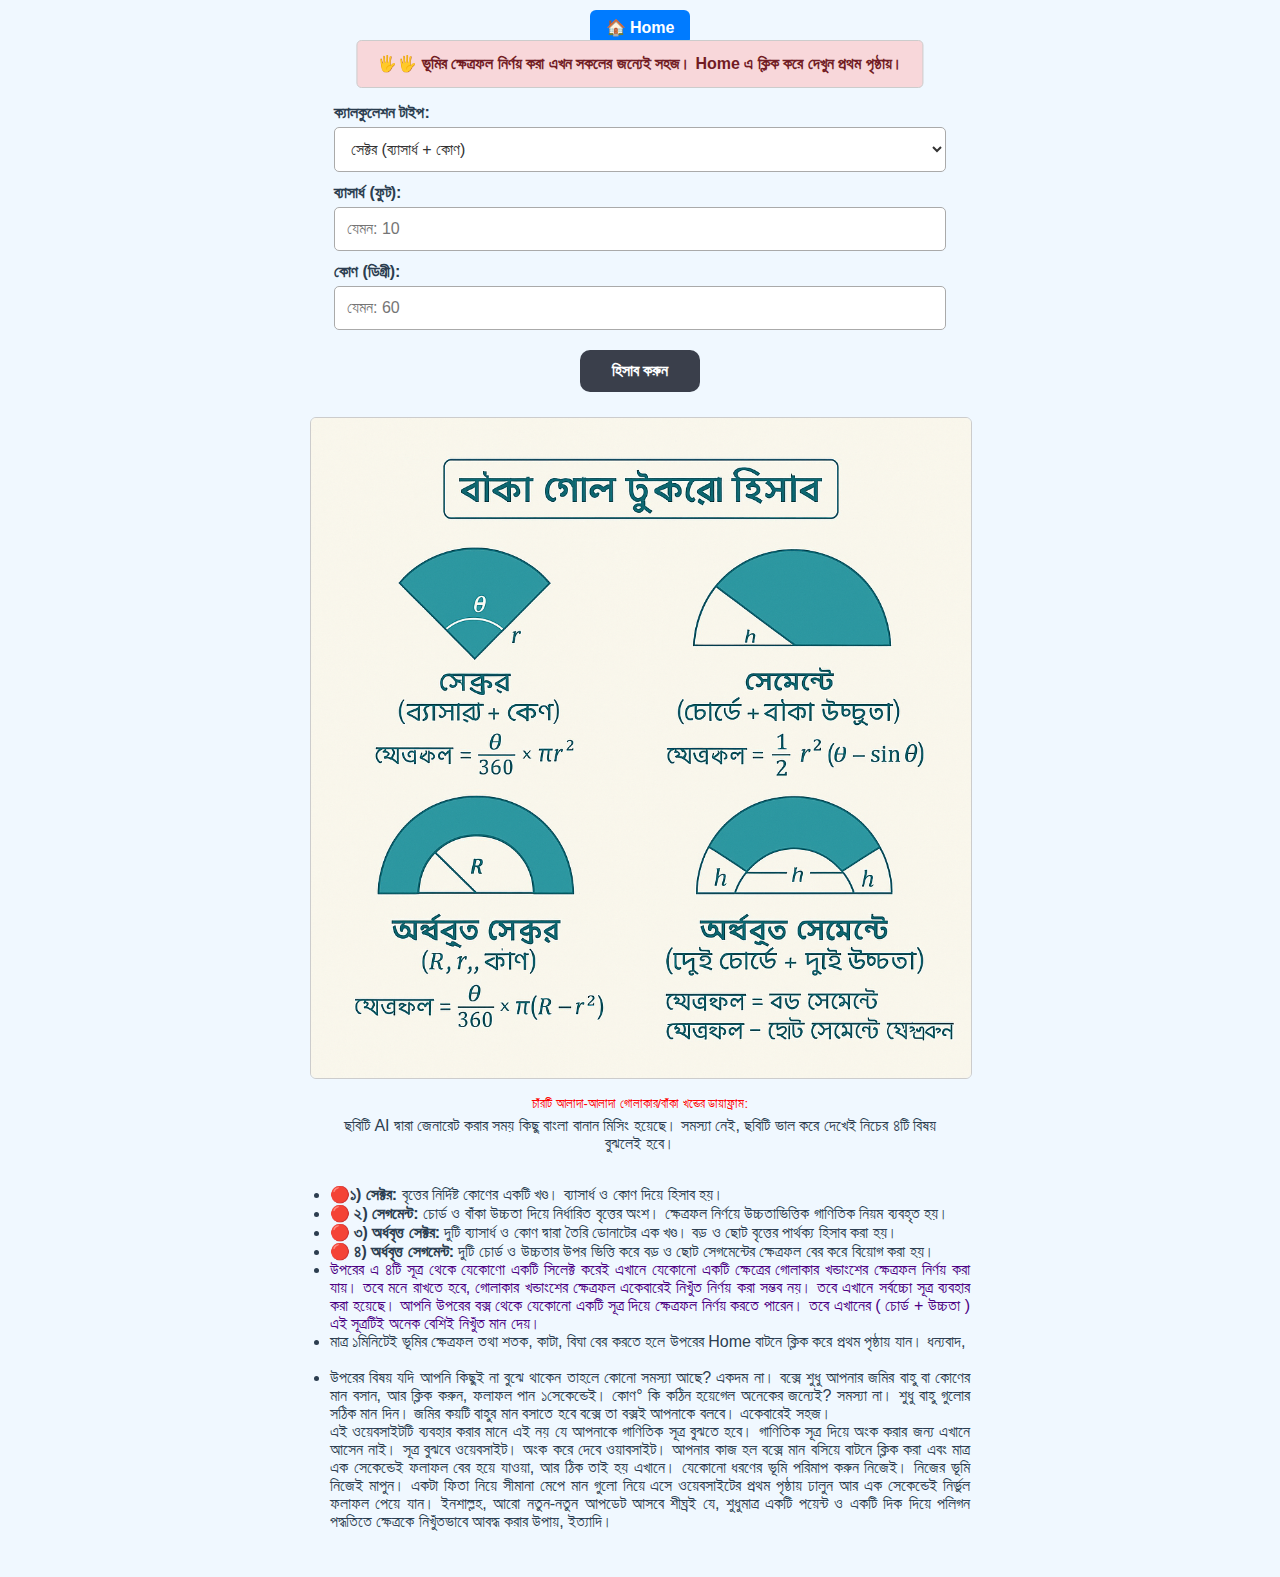
<file: britto.html>
<!DOCTYPE html>
<html lang="bn">
<head>
  <meta charset="UTF-8" />
  <title>বাঁকা গোলক</title>
  <style>
    
  
  /* বেসিক বডি স্টাইল */
  body {
  font-family: 'Segoe UI', sans-serif;
  background: #f0f8ff;
  padding: 0 10px 20px;
  max-width: 700px;
  margin: auto;
  color: #2c3e50;
  text-align: center;
  overflow-y: scroll;
  box-sizing: border-box;
  min-height: 100vh;
}

/* হেডার */
h2 {
  text-align: center;
  color: #2c3e50;
  margin-bottom: 15px;
  font-weight: 600;
}

/* লেবেল স্টাইল */
label {
  display: block;
  margin: 12px auto 5px;
  font-weight: 600;
  text-align: left;
  width: 90%;
  max-width: 90%;
  margin-left: 5%;
  box-sizing: border-box;
}

/* ইনপুট ও সিলেক্ট */
input, select {
  padding: 12px;
  width: 90%;
  max-width: 90%;
  margin: 4px auto 10px;
  font-size: 16px;
  box-sizing: border-box;
  display: block;
  border-radius: 5px;
  border: 1px solid #aaa;
  background-color: #fff;
  color: #333;
  transition: border-color 0.3s ease, box-shadow 0.3s ease;
  font-family: inherit;
}

input:focus, select:focus {
  border-color: #0d6efd;
  outline: none;
  box-shadow: 0 0 6px rgba(13, 110, 253, 0.4);
}

  
  
  
button, .calculate-btn {
  margin-top: 20px;
  padding: 12px 0;
  background-color: #3a3f4b;
  color: white;
  font-size: 16px;
  font-weight: 600;
  border: none;
  border-radius: 10px;
  cursor: pointer;
  transition: background-color 0.2s ease;
  display: block;
  margin-left: auto;
  margin-right: auto;
  width: 120px;
  text-align: center;
}

button:hover, .calculate-btn:hover {
  background-color: #555b68;
}
  
  
  
  
  

/* রেজাল্ট ও এরর মেসেজ */
.result, .error {
  margin-top: 20px;
  padding: 15px 20px;
  border-radius: 8px;
  font-size: 16px;
  line-height: 1.4;
  max-width: 90%;
  margin-left: auto;
  margin-right: auto;
  text-align: center;
}

.result {
  background-color: #e0f7fa;
  color: #006064;
  border: 1px solid #4dd0e1;
}

#errorBox {
  display: none;
  position: fixed;
  top: 20px;
  left: 50%;
  transform: translateX(-50%);
  z-index: 9999;
  font-weight: 700;
  padding: 12px 20px;
  border-radius: 5px;
  background-color: #f8d7da;
  color: #721c24;
  max-width: 90%;
  text-align: center;
  border: 1px solid #ccc;
}

/* আউটপুট প্যারাগ্রাফ */
#results p {
  margin: 5px 0;
  color: #28a745;
  font-weight: 500;
  text-align: center;
}

#hypotenuse {
  color: #28a745;
  font-weight: bold;
  text-align: center;
}

#shotok {
  color: #800080;
  font-weight: bold;
  text-align: center;
}

/* হোম বাটন */
.home-button {
  margin-top: 10px;
  display: inline-flex;
  align-items: center;
  justify-content: center;
  padding: 8px 16px;
  font-size: 16px;
  background-color: #007bff;
  color: white;
  text-decoration: none;
  border-radius: 6px;
  font-weight: 600;
  gap: 6px;
}




  @media (max-width: 480px) {
  html, body {
    width: 100%;
    overflow-x: hidden;
  }
}
  
  
  
  </style>
</head>
<body>
  
  
  <div class="home-button-wrapper">
    <a href="index.html" class="home-button">🏠 Home</a>
    </div>

  <section id="errorBox" class="error"></section>

<section>
  <h3> অর্ধ/বাঁকা বৃত্তের টুকরোর ক্ষেত্রফল পরিমাপ</h3>
</section>

<section>
  <label>ক্যালকুলেশন টাইপ:</label>
  <select id="type" onchange="renderInputs()">
    <option value="sector">সেক্টর (ব্যাসার্ধ + কোণ)</option>
    <option value="segment">সেগমেন্ট (চোর্ড + বাঁকা উচ্চতা)</option>
    <option value="annulusSector">অর্ধবৃত্ত (দুই ব্যাসার্ধ + কোণ)</option>
    <option value="annulusSegment">অর্ধবৃত্ত সেগমেন্ট (দুই চোর্ড + দুই উচ্চতা)</option>
  </select>
</section>

<section id="inputs"></section>

<section>
  <button class="calculate-btn" onclick="calculate()">হিসাব করুন</button>
</section>

<section>
  <div id="result" class="result" style="display:none;"></div>
</section>
  
  
  <section style="text-align: justify; max-width: 800px; margin: auto; padding: 10px;">

  <img src="pic1.png" alt="ডায়াফ্রাম"
    style="display: block; max-width: 100%; height: auto; border: 1px solid #ccc; border-radius: 6px; margin: 15px auto;" />

    
  <div style="text-align: center;">
  <span style="font-size: 13px; color: red; display: inline-block; max-width: 90%; white-space: normal;">
    চাঁরটি আলাদা-আলাদা গোলাকার/বাঁকা খন্ডের ডায়াফ্রাম:
  </span>
  <p style="
    display: inline-block;
    max-width: 90%;
    text-align: center;
    margin-top: 5px;
    white-space: normal;
  ">
    ছবিটি AI দ্বারা জেনারেট করার সময় কিছু বাংলা বানান মিসিং হয়েছে। সমস্যা নেই, ছবিটি ভাল করে দেখেই নিচের ৪টি বিষয় বুঝলেই হবে।
  </p>
</div>
  
    
  <ul style="padding-left: 20px;">
    <li><strong>🔴১) সেক্টর:</strong> বৃত্তের নির্দিষ্ট কোণের একটি খণ্ড। ব্যাসার্ধ ও কোণ দিয়ে হিসাব হয়।</li>
    <li><strong>🔴 ২) সেগমেন্ট:</strong> চোর্ড ও বাঁকা উচ্চতা দিয়ে নির্ধারিত বৃত্তের অংশ। ক্ষেত্রফল নির্ণয়ে উচ্চতাভিত্তিক গাণিতিক নিয়ম ব্যবহৃত হয়।</li>
    <li><strong>🔴 ৩) অর্ধবৃত্ত সেক্টর:</strong> দুটি ব্যাসার্ধ ও কোণ দ্বারা তৈরি ডোনাটের এক খণ্ড। বড় ও ছোট বৃত্তের পার্থক্য হিসাব করা হয়।</li>
    <li><strong>🔴 ৪) অর্ধবৃত্ত সেগমেন্ট:</strong> দুটি চোর্ড ও উচ্চতার উপর ভিত্তি করে বড় ও ছোট সেগমেন্টের ক্ষেত্রফল বের করে বিয়োগ করা হয়।</li>
    <li> <span style="color:indigo;"> উপরের এ ৪টি সূত্র থেকে যেকোণো একটি সিলেক্ট করেই এখানে যেকোনো একটি ক্ষেত্রের গোলাকার খন্ডাংশের ক্ষেত্রফল নির্ণয় করা যায়। তবে মনে রাখতে হবে, গোলাকার খন্ডাংশের ক্ষেত্রফল একেবারেই নিখুঁত নির্ণয় করা সম্ভব নয়। তবে এখানে সর্বচ্চো সূত্র ব্যবহার করা হয়েছে। আপনি উপরের বক্স থেকে যেকোনো একটি সূত্র দিয়ে ক্ষেত্রফল নির্ণয় করতে পারেন। তবে এখানের ( চোর্ড + উচ্চতা ) এই সূত্রটিই অনেক বেশিই নিখুঁত মান দেয়। </span></li>
    <li> মাত্র ১মিনিটেই ভূমির ক্ষেত্রফল তথা শতক, কাটা, বিঘা বের করতে হলে উপরের Home বাটনে ক্লিক করে প্রথম পৃষ্ঠায় যান। ধন্যবাদ, </li>
    <br>
    <li> উপরের বিষয় যদি আপনি কিছুই না বুঝে থাকেন তাহলে কোনো সমস্যা আছে? একদম না। বক্সে শুধু আপনার জমির বাহু বা কোণের মান বসান, আর ক্লিক করুন, ফলাফল পান ১সেকেন্ডেই। কোণ° কি কঠিন হয়েগেল অনেকের জন্যেই? সমস্যা না। শুধু বাহু গুলোর সঠিক মান দিন। জমির কয়টি বাহুর মান বসাতে হবে বক্সে তা বক্সই আপনাকে বলবে। একেবারেই সহজ। <br> এই ওয়েবসাইটটি ব্যবহার করার মানে এই নয় যে আপনাকে গাণিতিক সূত্র বুঝতে হবে। গাণিতিক সূত্র দিয়ে অংক করার জন্য এখানে আসেন নাই। সূত্র বুঝবে ওয়েবসাইট। অংক করে দেবে ওয়াবসাইট। আপনার কাজ হল বক্সে মান বসিয়ে বাটনে ক্লিক করা এবং মাত্র এক সেকেন্ডেই ফলাফল বের হয়ে যাওয়া, আর ঠিক তাই হয় এখানে। যেকোনো ধরণের ভূমি পরিমাপ করুন নিজেই। নিজের ভূমি নিজেই মাপুন। একটা ফিতা নিয়ে সীমানা মেপে মান গুলো নিয়ে এসে ওয়েবসাইটের প্রথম পৃষ্ঠায় ঢালুন আর এক সেকেন্ডেই নির্ভুল ফলাফল পেয়ে যান। ইনশাল্লহ, আরো নতুন-নতুন আপডেট আসবে শীঘ্রই যে, শুধুমাত্র একটি পয়েন্ট ও একটি দিক দিয়ে পলিগন পদ্ধতিতে ক্ষেত্রকে নিখুঁতভাবে আবদ্ধ করার উপায়, ইত্যাদি।</li>
  </ul>
</section>
  
 
  
  
  
<script>
  
  let errorTimeout;

  
  function showError(msg) {
  clearTimeout(errorTimeout);
  const errorBox = document.getElementById('errorBox');
  errorBox.innerText = " 🖐️🖐️ " + msg;
  errorBox.style.display = 'block';
  document.getElementById('result').style.display = 'none';

  // সতর্ক বার্তা হলে ব্যাকগ্রাউন্ড কালো
  if (msg.includes("⚠️ সতর্কতা: নিচের টেক্সট সম্পূর্ণটা পড়ুন।")) {
    errorBox.style.backgroundColor = 'black';
    errorBox.style.color = 'white';
  } else {
    errorBox.style.backgroundColor = '#f8d7da';
    errorBox.style.color = '#721c24';
  }

  errorTimeout = setTimeout(() => {
    errorBox.style.display = 'none';
    errorBox.innerText = '';
  }, 4000);
}
  
  
  

  function clearError() {
    clearTimeout(errorTimeout);
    const errorBox = document.getElementById('errorBox');
    errorBox.style.display = 'none';
    errorBox.innerText = '';
  }

  function renderInputs() {
    clearError();
    const type = document.getElementById('type').value;
    const inputs = document.getElementById('inputs');
    inputs.innerHTML = '';

    if (type === 'sector') {
      inputs.innerHTML = `
        <label>ব্যাসার্ধ (ফুট):</label>
        <input type="number" id="radius" min="0" step="any" placeholder="যেমন: 10" />
        <label>কোণ (ডিগ্রী):</label>
        <input type="number" id="angle" min="0" step="any" placeholder="যেমন: 60" />
      `;
    } else if (type === 'segment') {
      inputs.innerHTML = `
        <label>চোর্ড দৈর্ঘ্য (ফুট):</label>
        <input type="number" id="chord" min="0" step="any" placeholder="যেমন: 12" />
        <label>বাঁকা উচ্চতা (ফুট):</label>
        <input type="number" id="height" min="0" step="any" placeholder="যেমন: 2" />
      `;
    } else if (type === 'annulusSector') {
      inputs.innerHTML = `
        <label>বড় ব্যাসার্ধ (ফুট):</label>
        <input type="number" id="bigRadius" min="0" step="any" placeholder="যেমন: 15" />
        <label>ছোট ব্যাসার্ধ (ফুট):</label>
        <input type="number" id="smallRadius" min="0" step="any" placeholder="যেমন: 10" />
        <label>কোণ (ডিগ্রী):</label>
        <input type="number" id="angle" min="0" step="any" placeholder="যেমন: 45" />
      `;
    } else if (type === 'annulusSegment') {
      inputs.innerHTML = `
        <label>বড় চোর্ড দৈর্ঘ্য (ফুট):</label>
        <input type="number" id="bigChord" min="0" step="any" placeholder="যেমন: 20" />
        <label>বড় বাঁকা উচ্চতা (ফুট):</label>
        <input type="number" id="bigHeight" min="0" step="any" placeholder="যেমন: 3" />
        <label>ছোট চোর্ড দৈর্ঘ্য (ফুট):</label>
        <input type="number" id="smallChord" min="0" step="any" placeholder="যেমন: 14" />
        <label>ছোট বাঁকা উচ্চতা (ফুট):</label>
        <input type="number" id="smallHeight" min="0" step="any" placeholder="যেমন: 1.5" />
      `;
    }
  }

  function addUnitConversions(area) {
    const shotok = area / 435.6;
    const katha = area / 720;
    const bigha = shotok / 33;
    const acre = area / 43560;

    return `
      📏 <b>মোট স্কয়ার ফুট:</b> ${area.toFixed(2)} ft²<br>
      🔸 <b>≈ ${shotok.toFixed(4)} শতক</b><br>
      🔸 <b>≈ ${katha.toFixed(4)} কাঠা</b><br>
      🔸 <b>≈ ${bigha.toFixed(4)} বিঘা</b><br>
      🔸 <b>≈ ${acre.toFixed(6)} একর</b><br>
    `;
  }

  function calculate() {
    clearError();
    const type = document.getElementById('type').value;
    const result = document.getElementById('result');
    result.style.display = 'none';

    // Helper to calculate segment area
    function segmentArea(r, theta) {
      // r = radius, theta = central angle in radian
      return (r * r / 2) * (theta - Math.sin(theta));
    }

    if (type === 'sector') {
      const r = parseFloat(document.getElementById('radius').value);
      const angle = parseFloat(document.getElementById('angle').value);

      if (isNaN(r) || isNaN(angle) || r <= 0 || angle <= 0 || angle > 360) {
        showError("সঠিক ব্যাসার্ধ ও ০ থেকে ৩৬০ এর মধ্যে কোণ দিন।");
        return;
      }

      const area = (angle / 360) * Math.PI * r * r;
      const arc = (angle / 360) * 2 * Math.PI * r;

      result.innerHTML = `
        🟢 <b>সেক্টরের ক্ষেত্রফল:</b> ${area.toFixed(2)} বর্গফুট<br>
        🔁 <b>বাঁকা অংশের দৈর্ঘ্য:</b> ${arc.toFixed(2)} ফুট<br>
        ${addUnitConversions(area)}
      `;
      result.style.display = 'block';

    } else if (type === 'segment') {
      const c = parseFloat(document.getElementById('chord').value);
      const h = parseFloat(document.getElementById('height').value);

      if (isNaN(c) || isNaN(h) || c <= 0 || h <= 0) {
        showError("সঠিক চোর্ড ও বাঁকা উচ্চতা দিন।");
        return;
      }
      if (h > c/2) {
        showError("উচ্চতা চোর্ডের অর্ধেকের চেয়ে বেশি হতে পারে না।");
        return;
      }

      const a = c / 2;
      const r = (a * a + h * h) / (2 * h);
      const theta = 2 * Math.acos((r - h) / r);
      const area = segmentArea(r, theta);

      result.innerHTML = `
        🌀 <b>বাঁকা টুকরোর ক্ষেত্রফল (সেগমেন্ট):</b> ${area.toFixed(2)} বর্গফুট<br>
        🧮 <b>আনুমানিক ব্যাসার্ধ:</b> ${r.toFixed(2)} ফুট<br>
        📐 <b>কোণ:</b> ${(theta * 180 / Math.PI).toFixed(2)} ডিগ্রী<br>
        ${addUnitConversions(area)}
      `;
      result.style.display = 'block';

    } else if (type === 'annulusSector') {
      const R = parseFloat(document.getElementById('bigRadius').value);
      const r = parseFloat(document.getElementById('smallRadius').value);
      const angle = parseFloat(document.getElementById('angle').value);

      if (
        isNaN(R) || isNaN(r) || isNaN(angle) ||
        R <= 0 || r <= 0 || angle <= 0 || angle > 360 ||
        r >= R
      ) {
        showError("সঠিক বড় ও ছোট ব্যাসার্ধ এবং ০ থেকে ৩৬০ এর মধ্যে কোণ দিন। ছোট ব্যাসার্ধ বড় ব্যাসার্ধের চেয়ে ছোট হতে হবে।");
        return;
      }

      const areaBig = (angle / 360) * Math.PI * R * R;
      const areaSmall = (angle / 360) * Math.PI * r * r;
      const area = areaBig - areaSmall;
      const arcBig = (angle / 360) * 2 * Math.PI * R;
      const arcSmall = (angle / 360) * 2 * Math.PI * r;

      result.innerHTML = `
        🎯 <b>অর্ধবৃত্ত সেক্টরের ক্ষেত্রফল:</b> ${area.toFixed(2)} বর্গফুট<br>
        🔁 <b>বড় বাঁকা অংশের দৈর্ঘ্য:</b> ${arcBig.toFixed(2)} ফুট<br>
        🔁 <b>ছোট বাঁকা অংশের দৈর্ঘ্য:</b> ${arcSmall.toFixed(2)} ফুট<br>
        ${addUnitConversions(area)}
      `;
      result.style.display = 'block';

    } else if (type === 'annulusSegment') {
      const bigChord = parseFloat(document.getElementById('bigChord').value);
      const bigHeight = parseFloat(document.getElementById('bigHeight').value);
      const smallChord = parseFloat(document.getElementById('smallChord').value);
      const smallHeight = parseFloat(document.getElementById('smallHeight').value);

      if (
        [bigChord, bigHeight, smallChord, smallHeight].some(x => isNaN(x) || x <= 0)
      ) {
        showError("সব ইনপুট সঠিক এবং ধনাত্মক সংখ্যা হতে হবে।");
        return;
      }

      if(bigHeight > bigChord / 2){
        showError("বড় বাঁকা উচ্চতা বড় চোর্ডের অর্ধেকের বেশি হতে পারে না।");
        return;
      }
      if(smallHeight > smallChord / 2){
        showError("ছোট বাঁকা উচ্চতা ছোট চোর্ডের অর্ধেকের বেশি হতে পারে না।");
        return;
      }

      const bigA = bigChord / 2;
      const bigR = (bigA * bigA + bigHeight * bigHeight) / (2 * bigHeight);
      const bigTheta = 2 * Math.acos((bigR - bigHeight) / bigR);
      const bigArea = (bigR * bigR / 2) * (bigTheta - Math.sin(bigTheta));

      const smallA = smallChord / 2;
      const smallR = (smallA * smallA + smallHeight * smallHeight) / (2 * smallHeight);
      const smallTheta = 2 * Math.acos((smallR - smallHeight) / smallR);
      const smallArea = (smallR * smallR / 2) * (smallTheta - Math.sin(smallTheta));

      const area = bigArea - smallArea;

      result.innerHTML = `
        🎯 <b>অর্ধবৃত্ত সেগমেন্টের ক্ষেত্রফল:</b> ${area.toFixed(2)} বর্গফুট<br>
        🧮 <b>বড় অংশের আনুমানিক ব্যাসার্ধ:</b> ${bigR.toFixed(2)} ফুট<br>
        🧮 <b>ছোট অংশের আনুমানিক ব্যাসার্ধ:</b> ${smallR.toFixed(2)} ফুট<br>
        ${addUnitConversions(area)}
      `;
      result.style.display = 'block';
    }
  }

  
  window.onload = function() {
  renderInputs();

  // প্রথমবার লোডে সতর্কবার্তা
  showError("ভূমির ক্ষেত্রফল নির্ণয় করা এখন সকলের জন্যেই সহজ। Home এ ক্লিক করে দেখুন প্রথম পৃষ্ঠায়।");

  // প্রতি ১ মিনিট পরপর সতর্কবার্তা রিপিট
  setInterval(() => {
    showError("এখন মাত্র ১মিনিটেই নিজের জমির হিসেব নিজেই বের করায় এখানে। চেষ্টা করে দেখুন।");
  }, 60000);
};
  
  
  
  
  
  
</script>

</body>
</html>
</file>
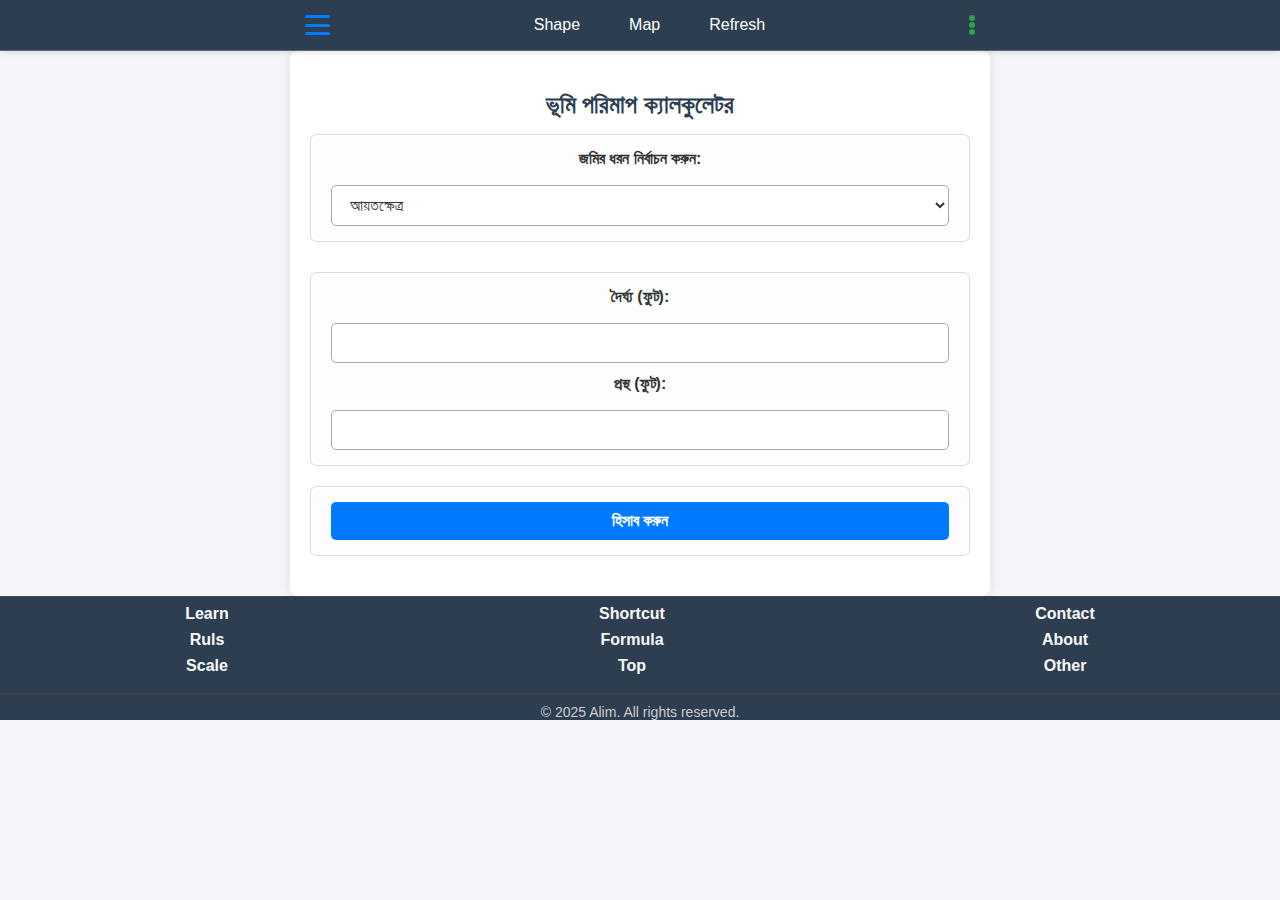
<file: land.html>
<!DOCTYPE html>
<html lang="bn">
<head>
  <meta charset="UTF-8">
  <meta name="viewport" content="width=device-width, initial-scale=1.0">
  
  <title>ভূমি পরিমাপ ক্যালকুলেটর</title>
  <link rel="stylesheet" href="land.css">
  <link rel="stylesheet" href="header.css">
  
</head>
<body>
  
  <!--- ⛔⛔⛔ হেডার ⛔⛔⛔ --->
    <header>
  <div class="header-inner">
    <!-- Left Menu -->
    <div class="menu-section menu-left">
      <div class="menu-icon-left">
        <span></span>
        <span></span>
        <span></span>
      </div>
      <div class="dropdown">
        <a href="#">A</a>
        <a href="#">B</a>
        <a href="#">C</a>
        <a href="#">D</a>
        <a href="#">E</a>
      </div>
    </div>

    <!-- Center Menu -->
    <div class="menu-center">
  <a href="about.html">Shape</a>
  <a href="land-map.html">Map</a>
  <button type="button" class="refresh-btn">Refresh</button>
</div>

    <!-- Right Menu -->
    <div class="menu-section menu-right">
      <div class="menu-icon-right">
        <span></span>
        <span></span>
        <span></span>
      </div>
      <div class="dropdown">
        <a href="#">A</a>
        <a href="#">B</a>
        <a href="#">C</a>
        <a href="#">D</a>
        <a href="#">E</a>
      </div>
    </div>
  </div>
</header>
  <!--- ⛔⛔⛔ হেডার ⛔⛔⛔ --->
  
  
  
  
 <div class="container">
  <h2>ভূমি পরিমাপ ক্যালকুলেটর</h2>

  <div class="form-group">
    <label for="shape">জমির ধরন নির্বাচন করুন:</label>
    <select id="shape">
      <option value="rectangle">আয়তক্ষেত্র</option>
      <option value="square">বর্গ</option>
      <option value="parallelogram">সমান্তরিক</option>
      <option value="rhombus">রম্বস</option>
      <option value="trapezium">ট্রাপিজিয়াম</option>
      <option value="quadrilateral">সাধারণ চতুর্ভুজ</option>
      <option value="triangle">ত্রিভুজ (যেকোনো ধরন)</option>
      <option value="rightTriangle">সমকোণী ত্রিভুজ</option>
      <option value="circle">বৃত্ত</option>
    </select>
  </div>

  <div id="error"></div>

  <div id="inputs" class="form-group">
    <!-- ডাইনামিক ইনপুট এখানে আসবে -->
  </div>

  <div class="form-group">
  <button class="calculate-btn" onclick="calculate()">হিসাব করুন</button>
</div>

  <div class="output" id="results" style="display:none">
    <h3>ফলাফল:</h3>
    <p id="area"></p>
    <p id="shotok"></p>
    <p id="katha"></p>
    <p id="bigha"></p>
    <p id="acre"></p>
    <p id="hypotenuse"></p>
  </div>
</div>

  
  
  
  
  
   <!---⛔⛔⛔--->
  <footer class="footer">
  <div class="footer-inner">

    <!-- ১ম ভাগ -->
    <div class="footer-section">
      <ul>
        <li><a href="learn.html">Learn</a></li>
        <li><a href="rules.html">Ruls</a></li>
        <li><a href="scale.html">Scale</a></li>
      </ul>
    </div>

    <!-- ২য় ভাগ -->
    <div class="footer-section">
      <ul>
        <li><a href="shortcut.html">Shortcut</a></li>
        <li><a href="formula.html">Formula</a></li>
        <li><a href="top.html">Top</a></li>
      </ul>
    </div>

    <!-- ৩য় ভাগ -->
    <div class="footer-section">
      <ul>
        <li><a href="contact.html">Contact</a></li>
        <li><a href="about.html">About</a></li>
        <li><a href="other.html">Other</a></li>
      </ul>
    </div>

  </div>

  <!-- ✅ কপিরাইট -->
  <div class="footer-copyright">
    &copy; 2025 Alim. All rights reserved.
  </div>
</footer>
  <!---⛔⛔⛔--->
  
  
  <script src="land.js"></script> 
</body>
</html>
</file>
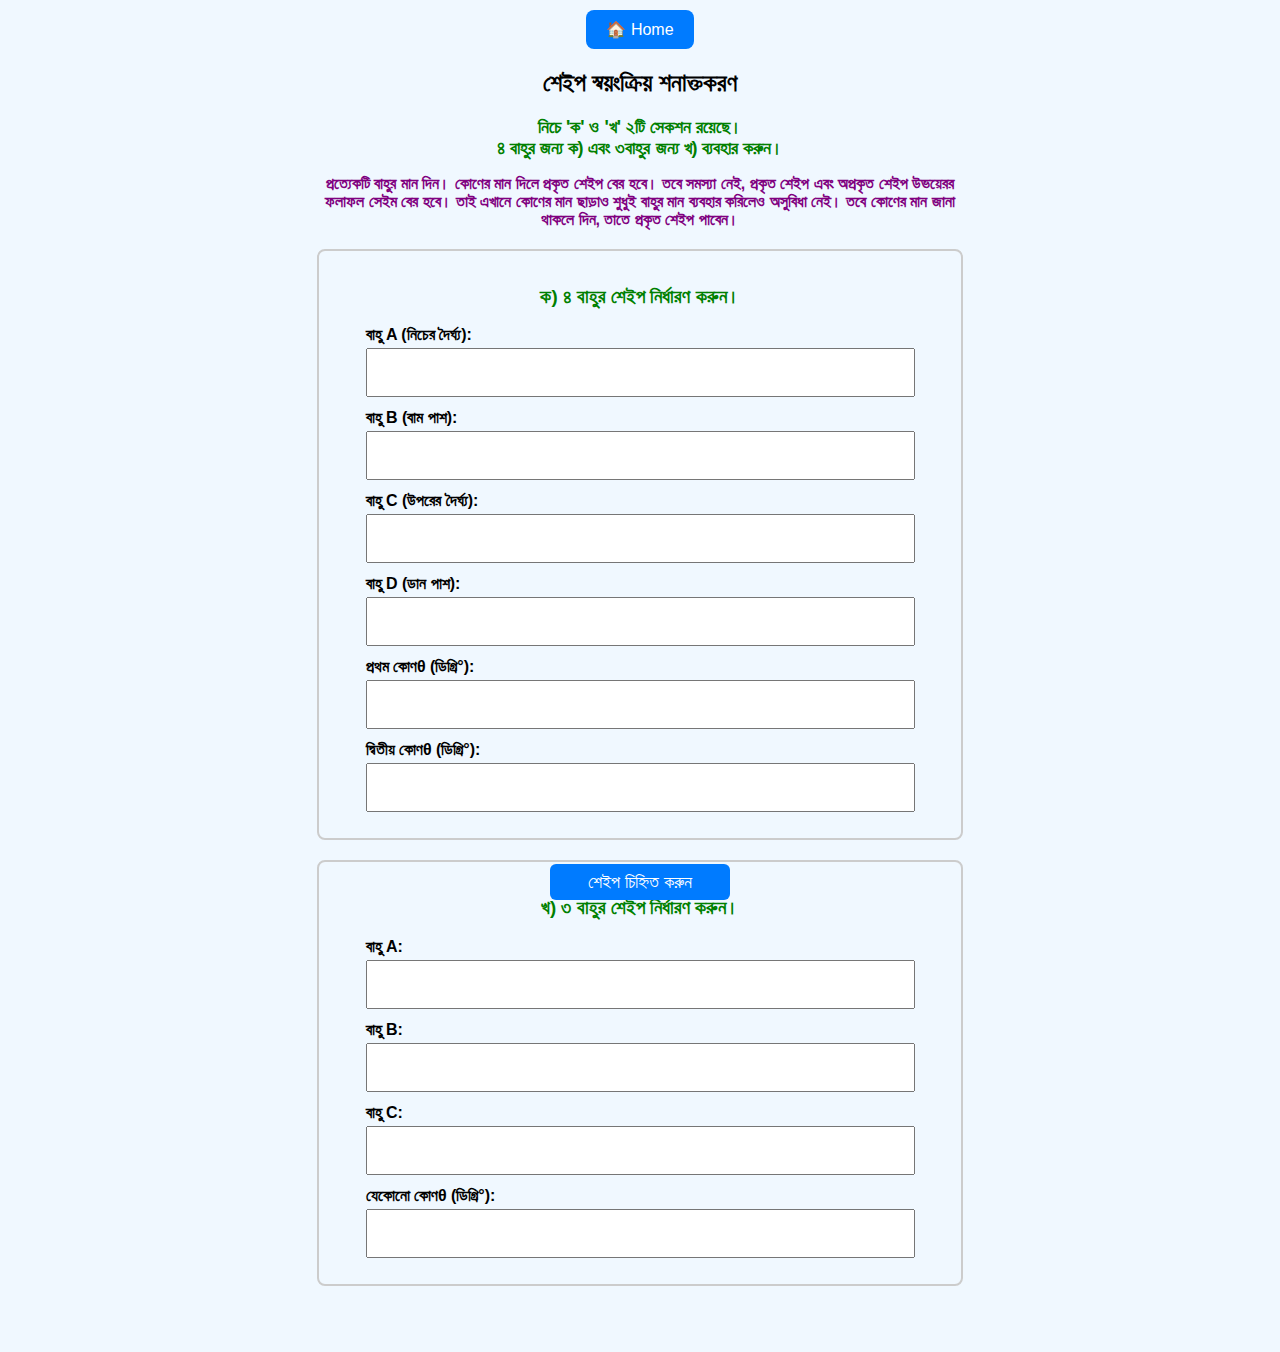
<file: shape.html>
<!DOCTYPE html>
<html lang="bn">
<head>
  <meta charset="UTF-8">
  <meta name="viewport" content="width=device-width, initial-scale=1.0">
  <title>শেইপ অটো-ডিটেকশন (৩ বা ৪ বাহু)</title>
  <style>
  
  /* ====== আপনার মূল CSS ====== */

body {
  font-family: sans-serif;
  padding: 0 10px;  /* মোবাইলের জন্য একটু প্যাডিং দিলাম, overflow এড়াতে */
  background: #f0f8ff;
  max-width: 700px;  /* ডেক্সটপে সর্বোচ্চ 700px */
  margin: auto;
  text-align: center;
  overflow-y: scroll;
  box-sizing: border-box;
}

label {
  display: block;
  margin-top: 12px;
  font-weight: bold;
  text-align: left;
  margin-left: 5%;
}

input, select {
  padding: 12px;
  width: 90%;
  margin: 4px auto 10px;
  font-size: 18px;
  box-sizing: border-box;
  display: block;
}

button {
  padding: 12px 24px;
  background-color: #007bff;
  color: white;
  border: none;
  cursor: pointer;
  font-size: 18px;
  border-radius: 4px;
  margin-top: 15px;
}

button:hover {
  background-color: #0056b3;
}

.result, .error {
  margin: 20px auto 0;
  padding: 14px;
  border-radius: 6px;
  font-size: 16px;
  width: 90%;
  text-align: center;
}

.result {
  background-color: #e0ffe0;
  color: #006400;
}

.error {
  background-color: #ffe0e0;
  color: #900000;
}

.section {
  border: 2px solid #ccc;
  padding: 16px;
  border-radius: 8px;
  margin: 20px auto;
  width: 95%;
  box-sizing: border-box;
  text-align: left;
}

h2, h3 {
  text-align: center;
}

.top-error {
  position: fixed;
  top: 50px;
  left: 50%;
  transform: translateX(-50%);
  background-color: rgba(10, 80, 180, 0.3);
  backdrop-filter: blur(12px);
  -webkit-backdrop-filter: blur(12px);
  color:#D32F2F;
  padding: 12px 24px;
  border-radius: 4px;
  font-size: 40px;
  font-weight: bold;
  z-index: 9999;
  box-shadow: 0 2px 10px rgba(0, 0, 0, 0.2);
}

/* ব্যাকগ্রাউন্ড ব্লার/ডার্ক */
.overlay {
  position: fixed;
  top: 0;
  left: 0;
  width: 100%;
  height: 100%;
  background: rgba(0, 0, 0, 0.3);
  backdrop-filter: blur(3px);
  z-index: 9998;
}

.detect-btn {
  position: sticky;
  bottom: 0;
  margin: 10px auto;
  display: block;
  background-color: #007bff;
  color: white;
  padding: 6px 30px;
  font-size: 18px;
  border: none;
  border-radius: 6px;
  cursor: pointer;
  transition: bottom 0.4s ease, top 0.4s ease;
  width: 180px;
  height: 36px;
  line-height: 24px;
}

.detect-btn.fixed {
  position: fixed;
  bottom: 15px;
  left: 0;
  right: 0;
  margin: auto;
  width: 180px;
  height: 36px;
  text-align: center;
  z-index: 999;
}

.detect-btn.fixed.scroll-up {
  top: 15px;
  bottom: auto;
}

/* রেজাল্ট বক্স স্ক্রিনের মাঝে */
.result-popup {
  position: fixed;
  top: 50%;
  left: 50%;
  transform: translate(-50%, -50%);
  background-color: #e0ffe0;
  color: #006400;
  padding: 20px 30px;
  font-size: 18px;
  font-weight: bold;
  text-align: center;
  border-radius: 10px;
  box-shadow: 0 0 15px rgba(0,0,0,0.3);
  z-index: 9999;
}

.bahu {
  color: green;
}  

.home-button-wrapper {
  text-align: center;
  margin-top: 10px;
}

.home-button {
  display: inline-block;
  background-color:#007bff;
  color: white;
  padding: 10px 20px;
  text-decoration: none;
  border-radius: 8px;
  font-size: 16px;
  font-family: sans-serif;
  transition: background-color 0.3s ease;
}

.home-button:hover {
  background-color: #a64ca6;
}

.cmn {
  padding-left: 20px;
  padding-right: 20px;
}

/* ====== Responsive adjustment only for container ====== */
@media (max-width: 700px) {
  body {
    max-width: 100%; /* পুরো স্ক্রীনে আসবে */
  }
}
    
</style>
</head>
<body>
  
    <div class="home-button-wrapper">
    <a href="index.html" class="home-button">🏠 Home</a>
    </div>

    <div id="errorBox" class="top-error" style="display:none;"></div>

    <h2>শেইপ স্বয়ংক্রিয় শনাক্তকরণ</h2>
    
    
    <div class="cmn">
    <p><strong style="color:green; text-align:center; font-size:18px;"> নিচে 'ক' ও 'খ' ২টি সেকশন রয়েছে। <br>৪ বাহুর জন্য ক) এবং ৩বাহুর জন্য খ) ব্যবহার করুন।</strong></p>   
    <p><strong style="color:purple;"> প্রত্যেকটি বাহুর মান দিন। কোণের মান দিলে প্রকৃত শেইপ বের হবে। তবে সমস্যা নেই, প্রকৃত শেইপ এবং অপ্রকৃত শেইপ উভয়েরর ফলাফল সেইম বের হবে। তাই এখানে কোণের মান ছাড়াও শুধুই বাহুর মান ব্যবহার করিলেও অসুবিধা নেই। তবে কোণের মান জানা থাকলে দিন, তাতে প্রকৃত শেইপ পাবেন। </strong></p>
    </div>
    
    
    
    
<!-- ক্যাটাগরি ১: ৪ বাহু -->
<div class="section">
  <h3 class="bahu">ক) ৪ বাহুর শেইপ নির্ধারণ করুন।</h3>
  <label>বাহু A (নিচের দৈর্ঘ্য):</label>
  <input type="number" id="qa">
  <label>বাহু B (বাম পাশ):</label>
  <input type="number" id="qb">
  <label>বাহু C (উপরের দৈর্ঘ্য):</label>
  <input type="number" id="qc">
  <label>বাহু D (ডান পাশ):</label>
  <input type="number" id="qd">
  <label>প্রথম কোণθ (ডিগ্রি°):</label>
  <input type="number" id="qangle1">
  <label>দ্বিতীয় কোণθ (ডিগ্রি°):</label>
  <input type="number" id="qangle2">
</div>

<!-- ক্যাটাগরি ২: ৩ বাহু -->
<div class="section">
  <h3 class="bahu">খ) ৩ বাহুর শেইপ নির্ধারণ করুন।</h3>
  <label>বাহু A:</label>
  <input type="number" id="ta">
  <label>বাহু B:</label>
  <input type="number" id="tb">
  <label>বাহু C:</label>
  <input type="number" id="tc">
  <label>যেকোনো কোণθ (ডিগ্রি°):</label>
  <input type="number" id="tangle">
</div>
    
<button id="detectButton" class="detect-btn" onclick="detectShape()">শেইপ চিহ্নিত করুন</button>
    
<!-- ব্যাকগ্রাউন্ড ওভারলে -->
<div id="overlay" class="overlay" style="display:none;"></div>

  <!-- রেজাল্ট বক্স -->
<div id="resultBox" class="result-popup" style="display:none;"></div>
  
  
 <script>
  function detectShape() {
  const qa = parseFloat(document.getElementById('qa').value);
  const qb = parseFloat(document.getElementById('qb').value);
  const qc = parseFloat(document.getElementById('qc').value);
  const qd = parseFloat(document.getElementById('qd').value);
  const qangle1 = parseFloat(document.getElementById('qangle1').value);
  const qangle2 = parseFloat(document.getElementById('qangle2').value);

  const ta = parseFloat(document.getElementById('ta').value);
  const tb = parseFloat(document.getElementById('tb').value);
  const tc = parseFloat(document.getElementById('tc').value);
  const tangle = parseFloat(document.getElementById('tangle').value);

  const errorBox = document.getElementById('errorBox');
  errorBox.style.display = 'none';     
        
  //⛔⛔ শো রেজাল্ট বক্স নীচে           
  function showResultBox(message) {
  const overlay = document.getElementById('overlay');
  const resultBox = document.getElementById('resultBox');
  resultBox.textContent = message;
  overlay.style.display = 'block';
  resultBox.style.display = 'block';

  // টাইমআউট
  const timeout = setTimeout(() => {
    overlay.style.display = 'none';
    resultBox.style.display = 'none';
    document.removeEventListener('touchstart', dismissHandler);
  }, 5000);

  // টাচ করলে ডিসমিস করবে
  function dismissHandler() {
    clearTimeout(timeout); // আগে থেকে সেট টাইমআউট ক্লিয়ার
    overlay.style.display = 'none';
    resultBox.style.display = 'none';
    document.removeEventListener('touchstart', dismissHandler); // একবারেই কাজ শেষ
  }

  document.addEventListener('touchstart', dismissHandler);
}

function showError(message) {
  const errorBox = document.getElementById('errorBox');
  errorBox.textContent = message;
  errorBox.style.display = 'block';

  const timeout = setTimeout(() => {
    errorBox.style.display = 'none';
    document.removeEventListener('touchstart', dismissHandler);
  }, 5000);

  function dismissHandler() {
    clearTimeout(timeout);
    errorBox.style.display = 'none';
    document.removeEventListener('touchstart', dismissHandler);
  }

  document.addEventListener('touchstart', dismissHandler);
}      
        
  const qInputs = [qa, qb, qc, qd];
  const qValid = qInputs.every(val => !isNaN(val) && val > 0);

  if (qInputs.some(val => !isNaN(val))) {
    if (!qValid) {
      showError("দয়া করে ৪ বাহুর সবগুলোই মান দিন। কোণের মান দিলে প্রকৃত শেপ পাওয়া যাবে।");
      return;
    }

    const allEqual = qa === qb && qb === qc && qc === qd;
    const oppEqual = qa === qc && qb === qd;
    const onePairEqual = (qa === qc && qb !== qd) || (qb === qd && qa !== qc);
    const angle90 = val => !isNaN(val) && val === 90;
    const bothRight = angle90(qangle1) && angle90(qangle2);

    let shape = "সাধারণ চতুর্ভুজ";

    if (allEqual && bothRight) {
      shape = "বর্গ";
    } else if (allEqual) {
      shape = "রম্বস";
    } else if (oppEqual && bothRight) {
      shape = "আয়তক্ষেত্র";
    } else if (oppEqual) {
      shape = "সামান্তরিক";
    } else if (onePairEqual) {
      shape = "ট্রাপিজিয়াম";
    }

    showResultBox(`শেইপ: ${shape}`);
    return;
  }

  // ৩ বাহুর জন্য ত্রিভুজ
  const tInputs = [ta, tb, tc];
  const tValid = tInputs.every(val => !isNaN(val) && val > 0);

  if (tInputs.some(val => !isNaN(val))) {
    if (!tValid) {
      showError("অনুগ্রহ করে ৩ বাহুর সবগুলোই মান দিন। কোণের মান দিলে প্রকৃত শেপ পাওয়া যাবে।");
      return;
    }

    if (ta + tb <= tc || tb + tc <= ta || ta + tc <= tb) {
      showError("দুঃখিত:❗ত্রিভুজ গঠন সম্ভব নয়। কারণ যেকোনো দুই বাহুর যোগফল অপর বাহুর চেয়ে বড় হতে হবে, তবেই সেটি ত্রিভুজ হবে।");
      return;
    }

    let type = "অসমবাহু ত্রিভুজ";
    if (ta === tb && tb === tc) type = "সমবাহু ত্রিভুজ";
    else if (ta === tb || tb === tc || ta === tc) type = "সমদ্বিবাহু ত্রিভুজ";

    let angleType = "";
    if (!isNaN(tangle)) {
      if (tangle === 90) angleType = " — সমকোণী";
      else if (tangle < 90) angleType = " — সূক্ষকোণী";
      else if (tangle > 90) angleType = " — স্থূলকোণী";
    }

    showResultBox(`শেইপ: ${type}${angleType}`);
    return;
  }

  showError("🚫 অনুগ্রহ করে প্রত্যেকটি বাহুর মান বসান");
}    
    
// Intersection Observer for sticky button
document.addEventListener('DOMContentLoaded', function () {
  const btn = document.getElementById('detectButton');
  const sectionK = document.querySelectorAll('.section')[1];

  const observer = new IntersectionObserver(entries => {
    entries.forEach(entry => {
      if (entry.isIntersecting) {
        btn.classList.add('fixed');
      }
      
    });
  }, { threshold: 0.8 });

  observer.observe(sectionK);

  // স্ক্রল থামলে ২ সেকেন্ড পর ক্লাস সরানো
  let scrollTimeout;
  window.addEventListener('scroll', () => {
    clearTimeout(scrollTimeout);
    scrollTimeout = setTimeout(() => {
      btn.classList.remove('fixed');
    }, 500);
  });
});
   
    
  //⛔⛔⛔⛔ নিচে ভ্যালু রিফ্রেশ কোড    
  document.addEventListener('DOMContentLoaded', function () {
  const qa = document.getElementById('qa');
  const qb = document.getElementById('qb');
  const qc = document.getElementById('qc');
  const qd = document.getElementById('qd');
  const qangle1 = document.getElementById('qangle1');
  const qangle2 = document.getElementById('qangle2');

  const ta = document.getElementById('ta');
  const tb = document.getElementById('tb');
  const tc = document.getElementById('tc');
  const tangle = document.getElementById('tangle');

  const quadInputs = [qa, qb, qc, qd, qangle1, qangle2];
  const triInputs = [ta, tb, tc, tangle];

  // ৩ বাহুর কোনো ঘরে টাইপ করলে ৪ বাহুর ইনপুট মুছে ফেলবে
  triInputs.forEach(input => {
    input.addEventListener('input', () => {
      quadInputs.forEach(q => q.value = '');
    });
  });

  // ৪ বাহুর কোনো ঘরে টাইপ করলে ৩ বাহুর ইনপুট মুছে ফেলবে
  quadInputs.forEach(input => {
    input.addEventListener('input', () => {
      triInputs.forEach(t => t.value = '');
    });
  });
});    
</script>   
</body>
</html>
</file>
<file: land.css>
/* বডি সেটআপ */
body {
  font-family: 'Segoe UI', sans-serif;
  background: #f4f6f9;
  padding: 0;
  margin: 0;
  color: #333;
  box-sizing: border-box; /* গুরুত্বপূর্ণ */
}

/* সব এলিমেন্টে বক্স সাইজিং উত্তরাধিকার */
*, *::before, *::after {
  box-sizing: inherit;
}

/* মূল কন্টেইনার */
.container {
  max-width: 700px;
  width: 100%;         
  margin: 0 auto;      
  display: flex;
  flex-direction: column;
  background: #ffffff;
  color: #333;
  border-radius: 8px;
  padding: 20px;
  box-shadow: 0 0 12px rgba(0, 0, 0, 0.1);
  box-sizing: border-box; /* এটা যোগ করো */
}



/* হেডার */
h2 {
  color: #2c3e50;
  text-align: center;
  margin-bottom: 15px;
}

/* মূল বক্স */
.form-group,
#inputs,
.output {
  width: 100%;
  border-radius: 6px;
  padding: 15px 20px;
  margin-bottom: 20px;
  display: flex;
  flex-direction: column;
  gap: 12px;
  background-color: #fdfdfd;
  border: 1px solid #ddd;
  box-sizing: border-box;
}

/* লেবেল */
label {
  width: 100%;
  text-align: center;
  font-weight: 600;
  margin-bottom: 5px;
  color: #333;
}

/* ইনপুট, সিলেক্ট, বাটন */
select,
input,
button {
  width: 100%;
  max-width: 100%;
  padding: 10px 14px;
  border-radius: 5px;
  border: 1px solid #aaa;
  background-color: #fff;
  color: #333;
  font-size: 16px;
  box-sizing: border-box;
  transition: border-color 0.3s ease, box-shadow 0.3s ease;
}

/* ফোকাস এফেক্ট */
input:focus,
select:focus {
  border-color: #007bff;
  box-shadow: 0 0 6px rgba(0, 123, 255, 0.4);
  outline: none;
}

button:focus {
  outline: none;
}

/* এরর ম্যাসেজ */
#error {
  color: red;
  font-weight: bold;
  text-align: center;
  margin-bottom: 10px;
}

/* আউটপুট প্যারাগ্রাফ */
.output p {
  margin: 5px 0;
  color: #28a745;
  font-weight: 500;
  text-align: center;
}

#hypotenuse {
  color: #28a745;
  font-weight: bold;
  text-align: center;
}

#shotok {
  color: #800080;
  font-weight: bold;
  text-align: center;
}

/* বাটন */
.calculate-btn {
  background-color: #007bff;
  color: #fff;
  font-weight: bold;
  font-size: 16px;
  border: none;
  border-radius: 5px;
  cursor: pointer;
  transition: background-color 0.2s ease;
}

.calculate-btn:hover {
  background-color: #0056b3;
}

/*==========================*/
/* মোবাইল রেসপন্সিভ অংশ  */

@media (max-width: 768px) {
  .container {
    width: 95%;        /* স্ক্রিনের প্রায় পুরো জায়গা দখল করবে, দুপাশে সামান্য গ্যাপ */
    padding: 20px;     /* আগের মতোই প্যাডিং রাখলাম, পজিশনে কোন পরিবর্তন না হয় */
    max-width: 700px;  /* আগের সর্বোচ্চ প্রস্থ */
  }

  /* ফন্ট সাইজ সামান্য কমানো */
  label {
    font-size: 14px;
  }

  h2 {
    font-size: 20px;
    margin-bottom: 12px;
  }

  select,
  input,
  button {
    font-size: 14px;
    padding: 8px 12px;
  }

  .output p,
  #hypotenuse,
  #shotok {
    font-size: 14px;
  }

  .form-group,
  #inputs,
  .output {
    padding: 12px 15px;
    gap: 10px;
  }

  .calculate-btn {
    font-size: 14px;
    padding: 10px 14px;
  }
}
</file>
<file: header.css>
/* হেডার বেসিক স্টাইল */
header {
  position: sticky;
  top: 0;
  width: 100%;
  background-color: #2c3e50;
  color: white;
  box-shadow: 0 2px 5px rgba(0,0,0,0.2);
  z-index: 1000;
  font-family: 'Segoe UI', sans-serif;
  border-bottom: 1px solid #666;
  box-shadow: 0 -2px 8px rgba(0, 0, 0, 0.3);
}

/* হেডারের ভিতরের কন্টেইনার */
.header-inner {
  max-width: 700px;
  margin: 0 auto;
  display: flex;
  justify-content: space-between;
  align-items: center;
  padding: 10px 15px;
  box-sizing: border-box;
}

/* মেনু সেকশন (বাম ও ডান) */
.menu-section {
  position: relative;
  display: flex;
  align-items: center;
  gap: 10px;
}

/* হ্যামবার্গার আইকন বাম ও ডানে */
.menu-icon-left,
.menu-icon-right {
  cursor: pointer;
  position: relative;
}

/* বাম আইকন স্টাইল (পুরানো মতো) */
.menu-icon-left {
  width: 25px;
  height: 20px;
  display: flex;
  flex-direction: column;
  justify-content: space-between;
}

.menu-icon-left span {
  display: block;
  height: 3px;
  border-radius: 2px;
  background-color: #007BFF;
  transition: background-color 0.3s ease;
}

.menu-icon-left:hover span {
  background-color: #ff5722;
}

/* ডানের আইকন ডট (৩টি ছোট গোলাকার) */
.menu-icon-right {
  width: 6px;           /* ডটগুলোর container width */
  height: 20px;         /* উঁচু জুড়ে থাকবে */
  display: flex;
  flex-direction: column;
  justify-content: space-between;
}

.menu-icon-right span {
  width: 6px;
  height: 6px;
  background-color: #28a745;
  border-radius: 50%;
  display: block;
  transition: background-color 0.3s ease;
}

.menu-icon-right:hover span {
  background-color: #ff5722;
}

/* ড্রপডাউন মেনু */
.dropdown {
  position: absolute;
  top: 100%;
  left: 0;
  background: white;
  color: #333;
  box-shadow: 0 3px 6px rgba(0,0,0,0.15);
  border-radius: 4px;
  display: none;
  flex-direction: column;
  min-width: 120px;
  padding: 5px 0;
  z-index: 1001;
}

/* ড্রপডাউন লিঙ্ক গুলো */
.dropdown a {
  padding: 8px 15px;
  text-decoration: none;
  color: #333;
  font-weight: 600;
  transition: background-color 0.2s ease;
}

.dropdown a:hover {
  background-color: #007BFF;
  color: white;
}

/* হ্যামবার্গার আইকন স্প্যান এলিমেন্ট */
.menu-icon-left span:nth-child(1),
.menu-icon-left span:nth-child(2),
.menu-icon-left span:nth-child(3),
.menu-icon-right span:nth-child(1),
.menu-icon-right span:nth-child(2),
.menu-icon-right span:nth-child(3) {
  content: "";
  display: block;
}






/* মধ্যবর্তী মেনু */
.menu-center {
  display: flex;
  gap: 25px;
  font-weight:0;
}

.menu-center button {
  background: none;
  border: none;
  color: white;
  font-size: 16px;
  padding: 6px 12px;
  cursor: pointer;
  border-radius: 4px;
  transition: background-color 0.2s ease;
}

.menu-center button:hover {
  background-color: #007BFF;
}


/*⛔⛔⛔*/
.menu-center a {
  color: white;
  text-decoration: none;
  font-size: 16px;
  padding: 6px 12px;
  border-radius: 4px;
  transition: background-color 0.2s ease;
  display: inline-block;
}

.menu-center a:hover {
  background-color: #007BFF;
}

/* ড্রপডাউন দেখানোর জন্য ক্লাস */
.menu-section.show-dropdown .dropdown {
  display: flex;
}

.menu-section.menu-left .dropdown {
  left: 0;
  right: auto;
}

.menu-section.menu-right .dropdown {
  right: 0;
  left: auto;
}



@media (max-width: 768px) {
  .header-inner {
    max-width: 100%;
    padding: 10px 15px;
    justify-content: space-between;
    /* flex-wrap: nowrap;  এটা না দিলে এলিমেন্ট লাইন থেকে নিচে নেমে যেতে পারে */
  }

  .menu-section.menu-center {
    gap: 15px; /* একটু কম গ্যাপ দিলে ভালো হয় */
  }

  .menu-center button,
  .menu-center a {
    font-size: 14px;
    padding: 5px 10px;
  }

  /* হ্যামবার্গার আইকনের সাইজ অপরিবর্তিত রাখা হয়েছে */
  .menu-icon-left {
    width: 25px;
    height: 20px;
  }

  .menu-icon-right {
    width: 6px;
    height: 20px;
  }

  /* হেডার টেক্সট বা অন্য কোনো এলিমেন্ট থাকলে তার ফন্ট সাইজ বা মার্জিন সামঞ্জস্য করতে পারো */
}





/*⛔⛔⛔⛔⛔⛔⛔⛔⛔⛔⛔⛔*/
/*⛔⛔⛔⛔ নীচে ফুটার⛔⛔⛔⛔*/
/*⛔⛔⛔⛔⛔⛔⛔⛔⛔⛔⛔⛔*/

.footer {
  display: flex;
  flex-direction: column;
  justify-content: space-between;
  min-height: 100px;
  
  background-color: #2c3e50;
  color: #ccc;
  border-top: 1px solid #444;
  box-sizing: border-box;
  width: 100%;
  overflow: hidden;
  
}

.footer-inner {
  display: flex;
  justify-content: center;
  
  flex-wrap: wrap;
  
  max-width: 100%;
  box-sizing: border-box;
  overflow: hidden;
}

.footer-section {
  text-align: center;
  flex: 1 1 auto;
  min-width: 150px; /* ছোট স্ক্রিনে খুব ছোট না হয় */
  box-sizing: border-box;
  overflow: hidden;
}

.footer-section ul {
  list-style: none;
  padding: 0;
  margin: 0;
}

.footer-section ul li {
  margin: 8px 0;
}

.footer-section ul li a {
  text-decoration: none;
  color: #f8f9fa;
  font-weight: bold;
  transition: color 0.3s ease;
}

.footer-section ul li a:hover {
  color: #0056b3;
}

.footer-copyright {
  margin-top: 10px;
  font-size: 14px;
  color: #ccc;
  text-align: center;
  border-top: 1px solid #444;
  padding-top: 10px;
  box-sizing: border-box;
}



@media (max-width: 768px) {
  .footer-inner {
    display: flex;
    flex-wrap: nowrap; /* nowrap, কিন্তু স্ক্রল না দিতে চাইলে পরেরটা নেমবে */
    justify-content: space-between;
    gap: 20px;
    max-width: 100%;
    overflow-x: hidden; /* স্ক্রল বন্ধ */
    
  }
  
  
  .footer-section {
    flex: 1 1 0; /* সামঞ্জস্যপূর্ণ প্রস্থ */
    min-width: 0; /* min-width সরিয়ে দিলাম */
    text-align: center;
    padding-right: 20px; 
    
    
    box-sizing: border-box; /* এটা খুব গুরুত্বপূর্ণ */
    
}
</file>
